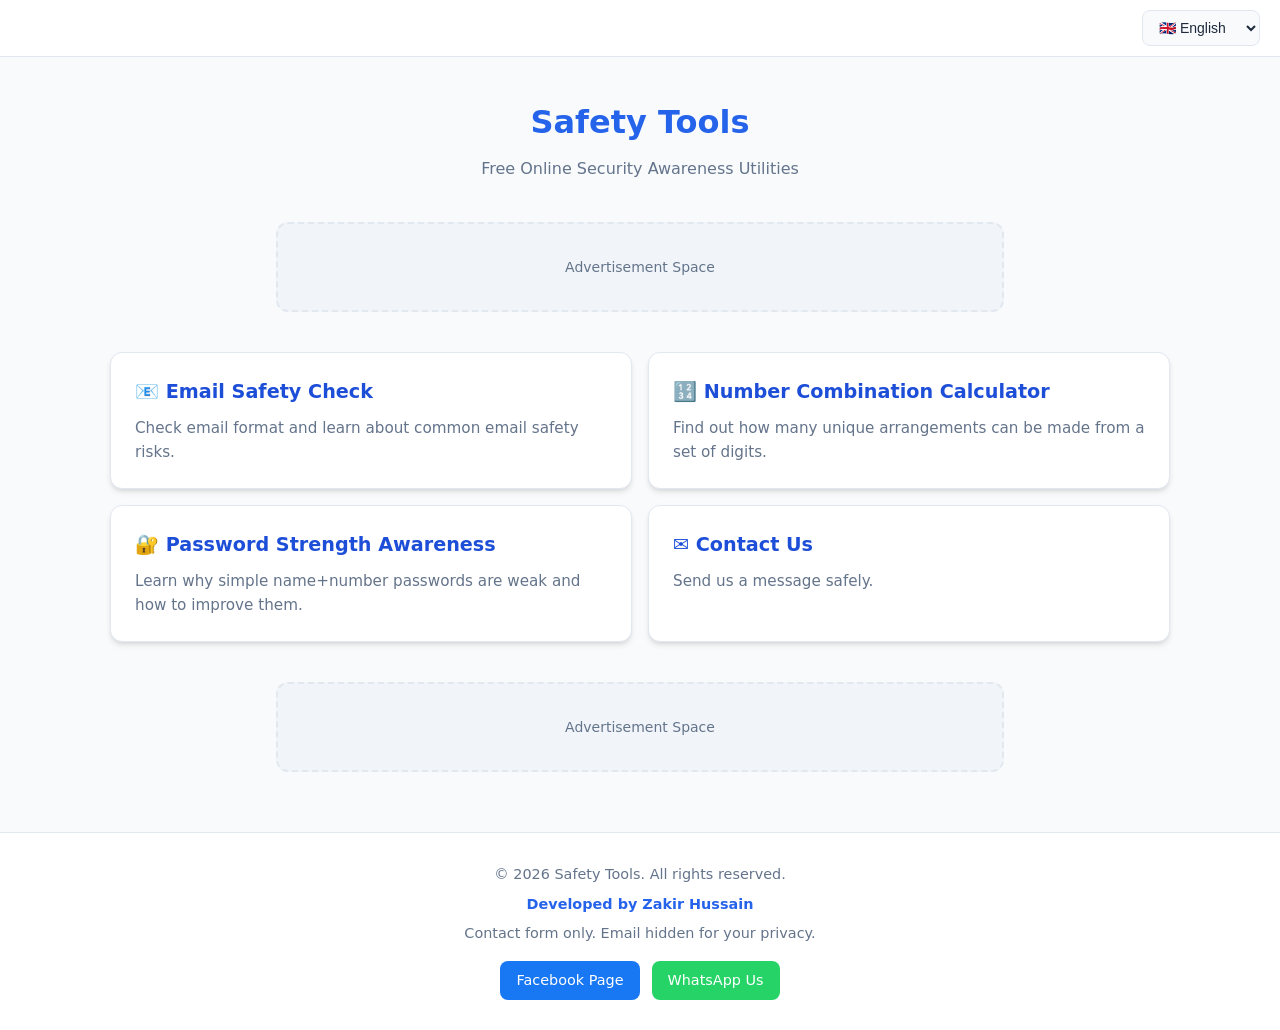
<file: index.html>
<!DOCTYPE html>
<html lang="en">
<head>
    <meta charset="UTF-8">
    <meta name="viewport" content="width=device-width, initial-scale=1.0">
    <meta name="description" content="Free Safety Tools by Zakir Hussain: Email safety check, number combination calculator, and password strength awareness.">
    <title>Safety Tools - Free Online Security Awareness Utilities</title>
    <link rel="stylesheet" href="style.css">
    <!-- AdSense স্ক্রিপ্ট পরে এখানে বসাবেন -->
</head>
<body>

<div class="top-bar">
    <select id="langSelect" class="lang-select">
        <option value="en">🇬🇧 English</option>
        <option value="bn">🇧🇩 বাংলা</option>
        <option value="hi">🇮🇳 हिन्दी</option>
        <option value="ar">🇸🇦 العربية</option>
        <option value="es">🇪🇸 Español</option>
    </select>
</div>

<header>
    <h1 data-i18n="siteTitle">Safety Tools</h1>
    <p data-i18n="siteSubtitle">Free Online Security Awareness Utilities</p>
</header>

<div class="ad-space" data-i18n="advertisement">
    Advertisement Space
</div>

<div class="container">
    <div class="tool-grid">
        <a href="email-check.html" class="tool-link">
            <h3>📧 <span data-i18n="emailTitle">Email Safety Check</span></h3>
            <p data-i18n="emailDesc">Check email format and learn about common email safety risks.</p>
        </a>
        <a href="number-combination.html" class="tool-link">
            <h3>🔢 <span data-i18n="numTitle">Number Combination Calculator</span></h3>
            <p data-i18n="numDesc">Find out how many unique arrangements can be made from a set of digits.</p>
        </a>
        <a href="password-awareness.html" class="tool-link">
            <h3>🔐 <span data-i18n="passTitle">Password Strength Awareness</span></h3>
            <p data-i18n="passDesc">Learn why simple name+number passwords are weak and how to improve them.</p>
        </a>
        <a href="contact.html" class="tool-link">
            <h3>✉️ <span data-i18n="contactTitle">Contact Us</span></h3>
            <p data-i18n="contactDesc">Send us a message safely.</p>
        </a>
    </div>
</div>

<div class="ad-space" data-i18n="advertisement">
    Advertisement Space
</div>

<footer>
    <p data-i18n="footer">© 2026 Safety Tools. All rights reserved.</p>
    <p class="developer-name">Developed by Zakir Hussain</p>
    <p data-i18n="contactEmailNote">Contact form only. Email hidden for your privacy.</p>
    <div class="social-links">
        <a href="https://www.facebook.com/share/19178e8thY/" target="_blank" class="social-btn btn-fb" data-i18n="fb">Facebook Page</a>
        <a href="https://wa.me/8801918936139" target="_blank" class="social-btn btn-wa" data-i18n="wa">WhatsApp Us</a>
    </div>
</footer>
<script src="lang.js"></script>
</body>
</html>
</file>
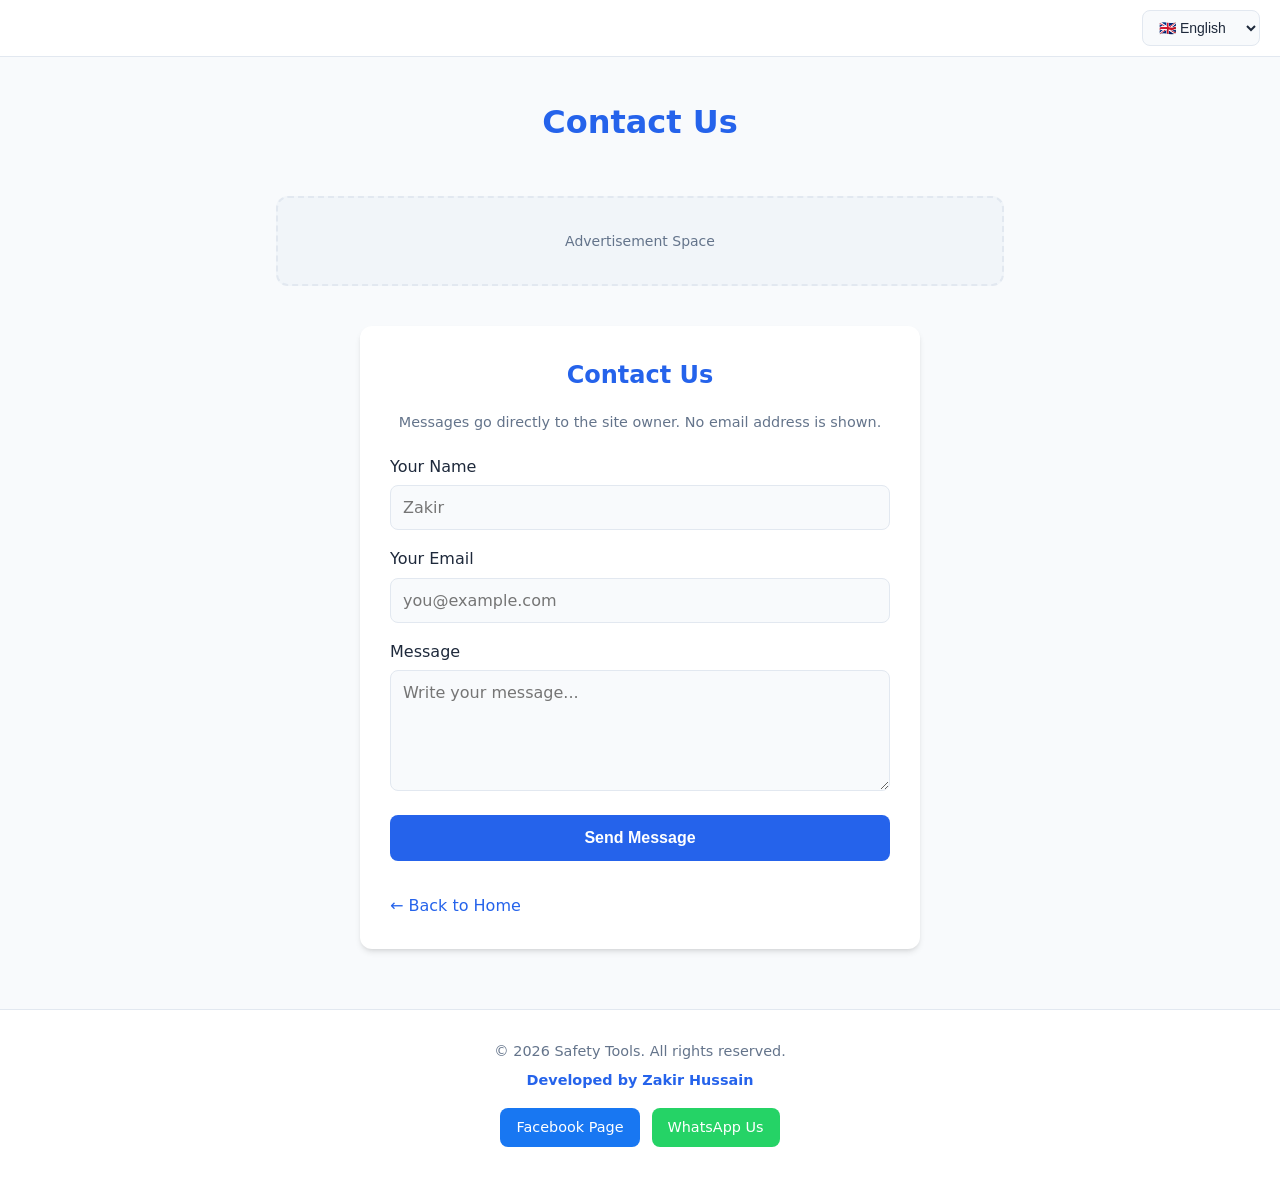
<file: contact.html>
<!DOCTYPE html>
<html lang="en">
<head>
    <meta charset="UTF-8">
    <meta name="viewport" content="width=device-width, initial-scale=1.0">
    <title>Contact Us - Safety Tools</title>
    <link rel="stylesheet" href="style.css">
</head>
<body>
<div class="top-bar">
    <select id="langSelect" class="lang-select">
        <option value="en">🇬🇧 English</option>
        <option value="bn">🇧🇩 বাংলা</option>
        <option value="hi">🇮🇳 हिन्दी</option>
        <option value="ar">🇸🇦 العربية</option>
        <option value="es">🇪🇸 Español</option>
    </select>
</div>
<header><h1 data-i18n="contactTitle">Contact Us</h1></header>
<div class="ad-space" data-i18n="advertisement">Advertisement Space</div>
<div class="container">
    <div class="tool-container">
        <h2 data-i18n="contactTitle">Contact Us</h2>
        <p class="tool-hint" data-i18n="contactHint">Messages go directly to the site owner. No email address is shown.</p>
        <form id="secureContactForm" action="https://formspree.io/f/YOUR_FORM_ID" method="POST">
            <div class="honeypot-field" aria-hidden="true">
                <label for="website">Leave this empty</label>
                <input type="text" id="website" name="website" tabindex="-1" autocomplete="off">
            </div>
            <div class="form-group">
                <label for="name" data-i18n="yourName">Your Name</label>
                <input type="text" id="name" name="name" required maxlength="50" placeholder="Zakir">
            </div>
            <div class="form-group">
                <label for="email" data-i18n="yourEmail">Your Email</label>
                <input type="email" id="email" name="email" required maxlength="100" placeholder="you@example.com">
            </div>
            <div class="form-group">
                <label for="message" data-i18n="yourMessage">Message</label>
                <textarea id="message" name="message" rows="5" required maxlength="500" placeholder="Write your message..."></textarea>
            </div>
            <button type="submit" class="btn-calc" data-i18n="sendMessage">Send Message</button>
            <p id="formStatus" style="margin-top:12px; text-align:center; font-size:0.9rem;"></p>
        </form>
        <a href="index.html" class="back-link" data-i18n="backHome">← Back to Home</a>
    </div>
</div>
<footer>
    <p data-i18n="footer">© 2026 Safety Tools. All rights reserved.</p>
    <p class="developer-name">Developed by Zakir Hussain</p>
    <div class="social-links">
        <a href="https://www.facebook.com/share/19178e8thY/" target="_blank" class="social-btn btn-fb" data-i18n="fb">Facebook Page</a>
        <a href="https://wa.me/8801918936139" target="_blank" class="social-btn btn-wa" data-i18n="wa">WhatsApp Us</a>
    </div>
</footer>
<script src="lang.js"></script>
<script>
document.getElementById('secureContactForm').addEventListener('submit', function(e) {
    const honeypot = document.getElementById('website').value;
    const message = document.getElementById('message').value.toLowerCase();
    const status = document.getElementById('formStatus');
    if (honeypot !== '') { e.preventDefault(); status.textContent = 'Spam detected.'; status.style.color = '#dc2626'; return; }
    const loadTime = window.performance.timing.navigationStart;
    if (Date.now() - loadTime < 3000) { e.preventDefault(); status.textContent = 'Please take a moment.'; status.style.color = '#f59e0b'; return; }
    const banned = ['viagra','casino','<script','sql','drop table'];
    for (let w of banned) { if (message.includes(w)) { e.preventDefault(); status.textContent = 'Blocked content detected.'; status.style.color = '#dc2626'; return; } }
    status.textContent = 'Sending...'; status.style.color = '#2563eb';
});
</script>
</body>
</html>
</file>
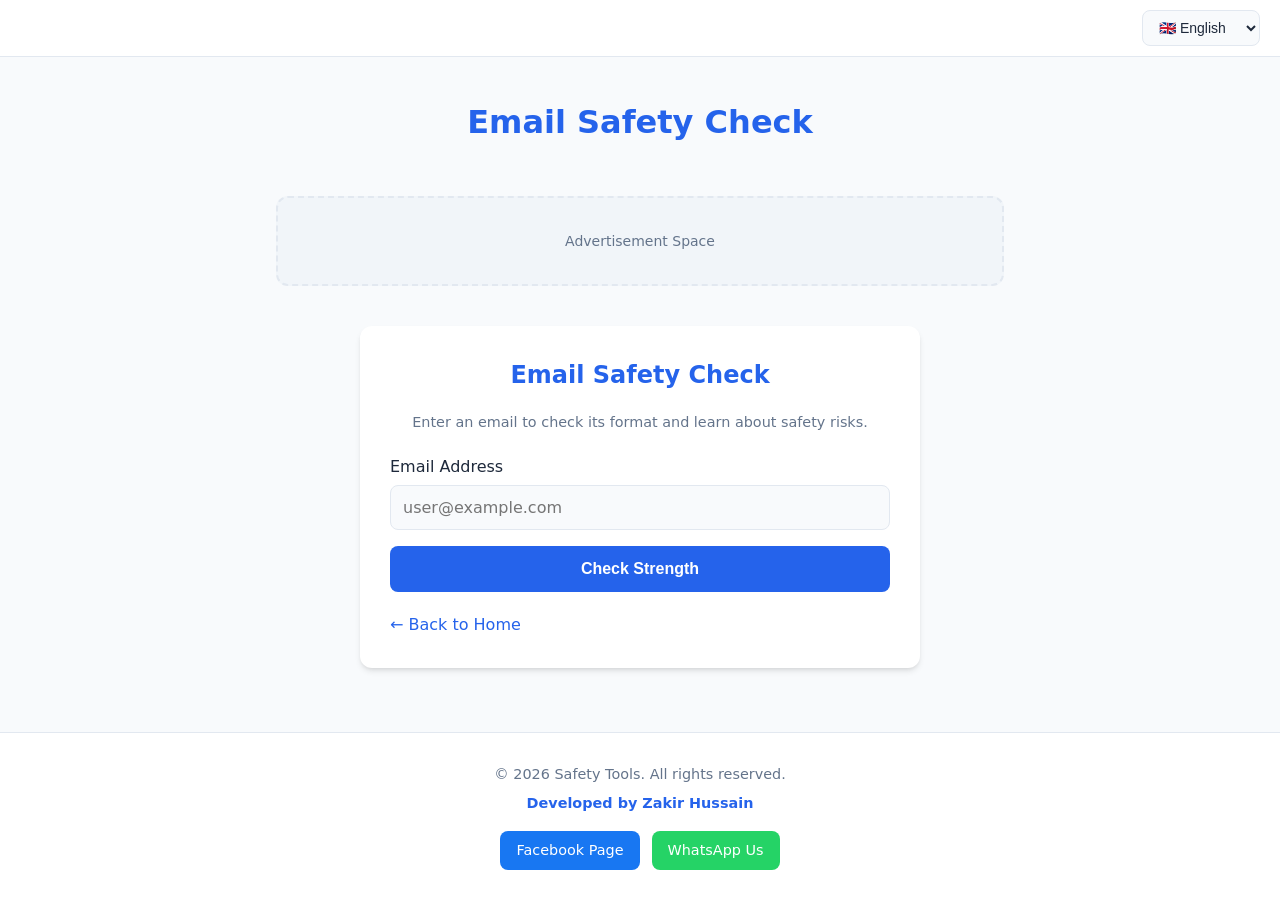
<file: email-check.html>
<!DOCTYPE html>
<html lang="en">
<head>
    <meta charset="UTF-8">
    <meta name="viewport" content="width=device-width, initial-scale=1.0">
    <title>Email Safety Check - Safety Tools</title>
    <link rel="stylesheet" href="style.css">
</head>
<body>
<div class="top-bar">
    <select id="langSelect" class="lang-select">
        <option value="en">🇬🇧 English</option>
        <option value="bn">🇧🇩 বাংলা</option>
        <option value="hi">🇮🇳 हिन्दी</option>
        <option value="ar">🇸🇦 العربية</option>
        <option value="es">🇪🇸 Español</option>
    </select>
</div>
<header><h1 data-i18n="emailTitle">Email Safety Check</h1></header>
<div class="ad-space" data-i18n="advertisement">Advertisement Space</div>
<div class="container">
    <div class="tool-container">
        <h2 data-i18n="emailTitle">Email Safety Check</h2>
        <p class="tool-hint" data-i18n="emailHint">Enter an email to check its format and learn about safety risks.</p>
        <div class="form-group">
            <label data-i18n="emailInput">Email Address</label>
            <input type="email" id="emailInput" placeholder="user@example.com" autocomplete="off">
        </div>
        <button class="btn-calc" onclick="checkEmail()" data-i18n="checkBtn">Check Email</button>
        <div id="emailResult" class="result-box"></div>
        <a href="index.html" class="back-link" data-i18n="backHome">← Back to Home</a>
    </div>
</div>
<footer>
    <p data-i18n="footer">© 2026 Safety Tools. All rights reserved.</p>
    <p class="developer-name">Developed by Zakir Hussain</p>
    <div class="social-links">
        <a href="https://www.facebook.com/share/19178e8thY/" target="_blank" class="social-btn btn-fb" data-i18n="fb">Facebook Page</a>
        <a href="https://wa.me/8801918936139" target="_blank" class="social-btn btn-wa" data-i18n="wa">WhatsApp Us</a>
    </div>
</footer>
<script src="lang.js"></script>
<script src="tools.js"></script>
</body>
</html>
</file>
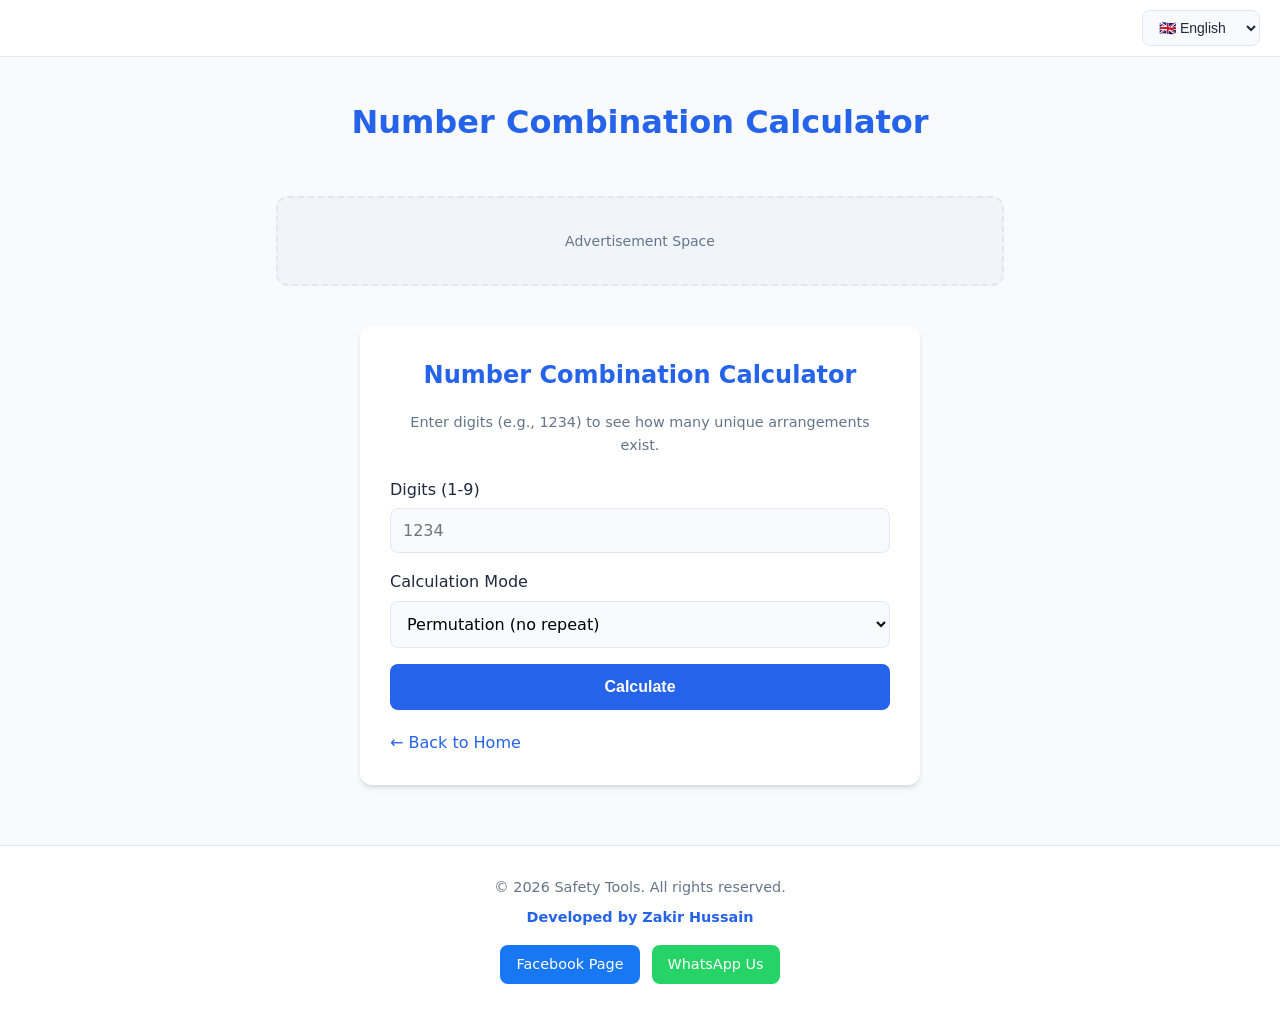
<file: number-combination.html>
<!DOCTYPE html>
<html lang="en">
<head>
    <meta charset="UTF-8">
    <meta name="viewport" content="width=device-width, initial-scale=1.0">
    <title>Number Combination Calculator - Safety Tools</title>
    <link rel="stylesheet" href="style.css">
</head>
<body>
<div class="top-bar">
    <select id="langSelect" class="lang-select">
        <option value="en">🇬🇧 English</option>
        <option value="bn">🇧🇩 বাংলা</option>
        <option value="hi">🇮🇳 हिन्दी</option>
        <option value="ar">🇸🇦 العربية</option>
        <option value="es">🇪🇸 Español</option>
    </select>
</div>
<header><h1 data-i18n="numTitle">Number Combination Calculator</h1></header>
<div class="ad-space" data-i18n="advertisement">Advertisement Space</div>
<div class="container">
    <div class="tool-container">
        <h2 data-i18n="numTitle">Number Combination Calculator</h2>
        <p class="tool-hint" data-i18n="numHint">Enter digits (e.g., 1234) to see how many unique arrangements exist.</p>
        <div class="form-group">
            <label data-i18n="numInput">Digits (1-9)</label>
            <input type="text" id="numInput" placeholder="1234" maxlength="9" autocomplete="off">
        </div>
        <div class="form-group">
            <label data-i18n="numMode">Calculation Mode</label>
            <select id="numMode">
                <option value="permutation" data-i18n="modePerm">Permutation (no repeat)</option>
                <option value="combination" data-i18n="modeComb">Combination (with repeat)</option>
            </select>
        </div>
        <button class="btn-calc" onclick="calculateCombination()" data-i18n="calcBtn">Calculate</button>
        <div id="numResult" class="result-box"></div>
        <a href="index.html" class="back-link" data-i18n="backHome">← Back to Home</a>
    </div>
</div>
<footer>
    <p data-i18n="footer">© 2026 Safety Tools. All rights reserved.</p>
    <p class="developer-name">Developed by Zakir Hussain</p>
    <div class="social-links">
        <a href="https://www.facebook.com/share/19178e8thY/" target="_blank" class="social-btn btn-fb" data-i18n="fb">Facebook Page</a>
        <a href="https://wa.me/8801918936139" target="_blank" class="social-btn btn-wa" data-i18n="wa">WhatsApp Us</a>
    </div>
</footer>
<script src="lang.js"></script>
<script src="tools.js"></script>
</body>
</html>
</file>
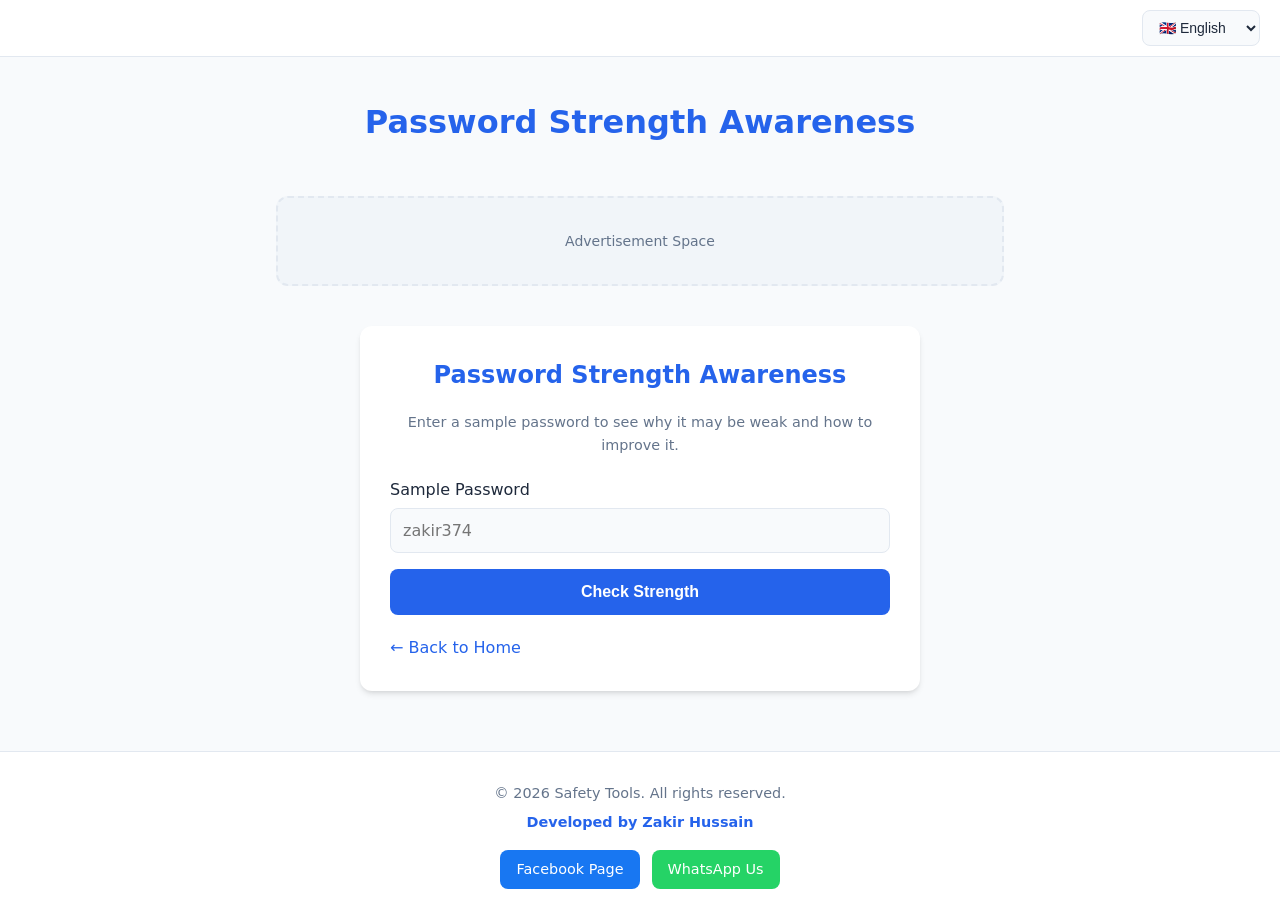
<file: password-awareness.html>
<!DOCTYPE html>
<html lang="en">
<head>
    <meta charset="UTF-8">
    <meta name="viewport" content="width=device-width, initial-scale=1.0">
    <title>Password Strength Awareness - Safety Tools</title>
    <link rel="stylesheet" href="style.css">
</head>
<body>
<div class="top-bar">
    <select id="langSelect" class="lang-select">
        <option value="en">🇬🇧 English</option>
        <option value="bn">🇧🇩 বাংলা</option>
        <option value="hi">🇮🇳 हिन्दी</option>
        <option value="ar">🇸🇦 العربية</option>
        <option value="es">🇪🇸 Español</option>
    </select>
</div>
<header><h1 data-i18n="passTitle">Password Strength Awareness</h1></header>
<div class="ad-space" data-i18n="advertisement">Advertisement Space</div>
<div class="container">
    <div class="tool-container">
        <h2 data-i18n="passTitle">Password Strength Awareness</h2>
        <p class="tool-hint" data-i18n="passHint">Enter a sample password to see why it may be weak and how to improve it.</p>
        <div class="form-group">
            <label data-i18n="passInput">Sample Password</label>
            <input type="text" id="passInput" placeholder="zakir374" autocomplete="off">
        </div>
        <button class="btn-calc" onclick="checkPasswordStrength()" data-i18n="checkBtn">Check Strength</button>
        <div id="passResult" class="result-box"></div>
        <a href="index.html" class="back-link" data-i18n="backHome">← Back to Home</a>
    </div>
</div>
<footer>
    <p data-i18n="footer">© 2026 Safety Tools. All rights reserved.</p>
    <p class="developer-name">Developed by Zakir Hussain</p>
    <div class="social-links">
        <a href="https://www.facebook.com/share/19178e8thY/" target="_blank" class="social-btn btn-fb" data-i18n="fb">Facebook Page</a>
        <a href="https://wa.me/8801918936139" target="_blank" class="social-btn btn-wa" data-i18n="wa">WhatsApp Us</a>
    </div>
</footer>
<script src="lang.js"></script>
<script src="tools.js"></script>
</body>
</html>
</file>
<file: style.css>
:root {
    --primary: #2563eb;
    --primary-dark: #1d4ed8;
    --bg: #f8fafc;
    --card-bg: #ffffff;
    --text: #1e293b;
    --text-light: #64748b;
    --border: #e2e8f0;
    --radius: 12px;
    --shadow: 0 4px 6px -1px rgba(0,0,0,0.1), 0 2px 4px -2px rgba(0,0,0,0.1);
    --success: #16a34a;
    --warning: #f59e0b;
    --danger: #dc2626;
}

* { margin: 0; padding: 0; box-sizing: border-box; }

body {
    font-family: 'Segoe UI', system-ui, -apple-system, sans-serif;
    background: var(--bg);
    color: var(--text);
    line-height: 1.6;
    min-height: 100vh;
    display: flex;
    flex-direction: column;
}

.top-bar {
    background: var(--card-bg);
    border-bottom: 1px solid var(--border);
    padding: 10px 20px;
    display: flex;
    justify-content: flex-end;
}

.lang-select {
    padding: 8px 12px;
    border: 1px solid var(--border);
    border-radius: 8px;
    background: var(--bg);
    font-size: 14px;
    cursor: pointer;
    color: var(--text);
}

header { text-align: center; padding: 40px 20px 20px; }
header h1 { font-size: 2rem; color: var(--primary); margin-bottom: 8px; }
header p { color: var(--text-light); font-size: 1rem; }

.ad-space {
    background: #f1f5f9;
    border: 2px dashed var(--border);
    border-radius: var(--radius);
    margin: 20px auto;
    max-width: 728px;
    width: 90%;
    height: 90px;
    display: flex;
    align-items: center;
    justify-content: center;
    color: var(--text-light);
    font-size: 14px;
}

.container { flex: 1; max-width: 1100px; margin: 0 auto; padding: 20px; width: 100%; }

.tool-grid { display: grid; grid-template-columns: 1fr; gap: 16px; }
@media (min-width: 600px) { .tool-grid { grid-template-columns: repeat(2, 1fr); } }

.tool-link {
    display: block;
    background: var(--card-bg);
    padding: 24px;
    border-radius: var(--radius);
    box-shadow: var(--shadow);
    text-decoration: none;
    color: var(--text);
    transition: transform 0.2s, box-shadow 0.2s;
    border: 1px solid var(--border);
}
.tool-link:hover {
    transform: translateY(-2px);
    box-shadow: 0 10px 15px -3px rgba(0,0,0,0.1);
    border-color: var(--primary);
}
.tool-link h3 { font-size: 1.2rem; margin-bottom: 8px; color: var(--primary-dark); }
.tool-link p { color: var(--text-light); font-size: 0.95rem; }

footer {
    text-align: center;
    padding: 30px 20px;
    background: var(--card-bg);
    border-top: 1px solid var(--border);
    margin-top: 40px;
    color: var(--text-light);
    font-size: 0.9rem;
}
.developer-name { font-weight: 600; color: var(--primary); margin: 6px 0; }
.social-links { margin-top: 16px; display: flex; justify-content: center; gap: 12px; flex-wrap: wrap; }
.social-btn { padding: 8px 16px; border-radius: 8px; text-decoration: none; font-size: 0.9rem; color: #fff; transition: opacity 0.2s; }
.social-btn:hover { opacity: 0.85; }
.btn-fb { background: #1877f2; }
.btn-wa { background: #25d366; }

.tool-container {
    max-width: 560px;
    margin: 0 auto;
    background: var(--card-bg);
    padding: 30px;
    border-radius: var(--radius);
    box-shadow: var(--shadow);
}
.tool-container h2 { color: var(--primary); margin-bottom: 16px; text-align: center; }
.tool-hint { color: var(--text-light); font-size: 0.9rem; text-align: center; margin-bottom: 20px; }

.form-group { margin-bottom: 16px; }
.form-group label { display: block; margin-bottom: 6px; font-weight: 500; color: var(--text); }
.form-group input, .form-group select, .form-group textarea {
    width: 100%;
    padding: 12px;
    border: 1px solid var(--border);
    border-radius: 8px;
    font-size: 16px;
    background: var(--bg);
    font-family: inherit;
}
.form-group input:focus, .form-group select:focus, .form-group textarea:focus {
    outline: none;
    border-color: var(--primary);
    box-shadow: 0 0 0 3px rgba(37,99,235,0.1);
}

.btn-calc {
    width: 100%;
    padding: 14px;
    background: var(--primary);
    color: #fff;
    border: none;
    border-radius: 8px;
    font-size: 16px;
    font-weight: 600;
    cursor: pointer;
    transition: background 0.2s;
}
.btn-calc:hover { background: var(--primary-dark); }

.result-box {
    margin-top: 20px;
    padding: 20px;
    background: #eff6ff;
    border-radius: 8px;
    border-left: 4px solid var(--primary);
    font-size: 1rem;
    color: var(--primary-dark);
    display: none;
    line-height: 1.8;
}
.result-box.success { background: #f0fdf4; border-left-color: var(--success); color: var(--success); }
.result-box.warning { background: #fffbeb; border-left-color: var(--warning); color: #92400e; }
.result-box.danger { background: #fef2f2; border-left-color: var(--danger); color: var(--danger); }

.honeypot-field { position: absolute; left: -9999px; opacity: 0; height: 0; width: 0; overflow: hidden; }

.back-link { display: inline-block; margin-top: 20px; color: var(--primary); text-decoration: none; }
.back-link:hover { text-decoration: underline; }

.arrangement-list {
    margin-top: 12px;
    padding: 12px;
    background: #fff;
    border: 1px solid var(--border);
    border-radius: 8px;
    max-height: 400px;
    overflow-y: auto;
    display: flex;
    flex-wrap: wrap;
    gap: 6px;
}
.arrangement-item {
    display: inline-block;
    padding: 5px 9px;
    background: #eff6ff;
    border: 1px solid #bfdbfe;
    border-radius: 6px;
    font-family: 'Courier New', monospace;
    font-size: 0.9rem;
    color: var(--primary-dark);
    letter-spacing: 1px;
}

.total-highlight {
    margin-top: 20px;
    padding: 20px;
    background: linear-gradient(135deg, #eff6ff, #dbeafe);
    border: 2px solid var(--primary);
    border-radius: 10px;
    text-align: center;
}
.total-label {
    color: var(--text-light);
    font-size: 0.95rem;
    margin: 4px 0;
}
.total-number {
    font-size: 2rem;
    font-weight: 800;
    color: var(--primary-dark);
    margin: 8px 0;
    word-break: break-word;
}

.download-gate {
    margin-top: 20px;
    padding: 24px;
    background: linear-gradient(135deg, #fffbeb, #fef3c7);
    border: 2px dashed #f59e0b;
    border-radius: 10px;
    text-align: center;
}
.download-gate-icon {
    font-size: 2rem;
    margin-bottom: 8px;
}
.download-gate-text {
    font-size: 1rem;
    color: #92400e;
    margin-bottom: 6px;
}
.download-gate-sub {
    font-size: 0.9rem;
    color: var(--text-light);
    margin-bottom: 16px;
}

@media (max-width: 500px) {
    header h1 { font-size: 1.6rem; }
    .tool-container { padding: 20px; }
    .total-number { font-size: 1.5rem; }
}
</file>
